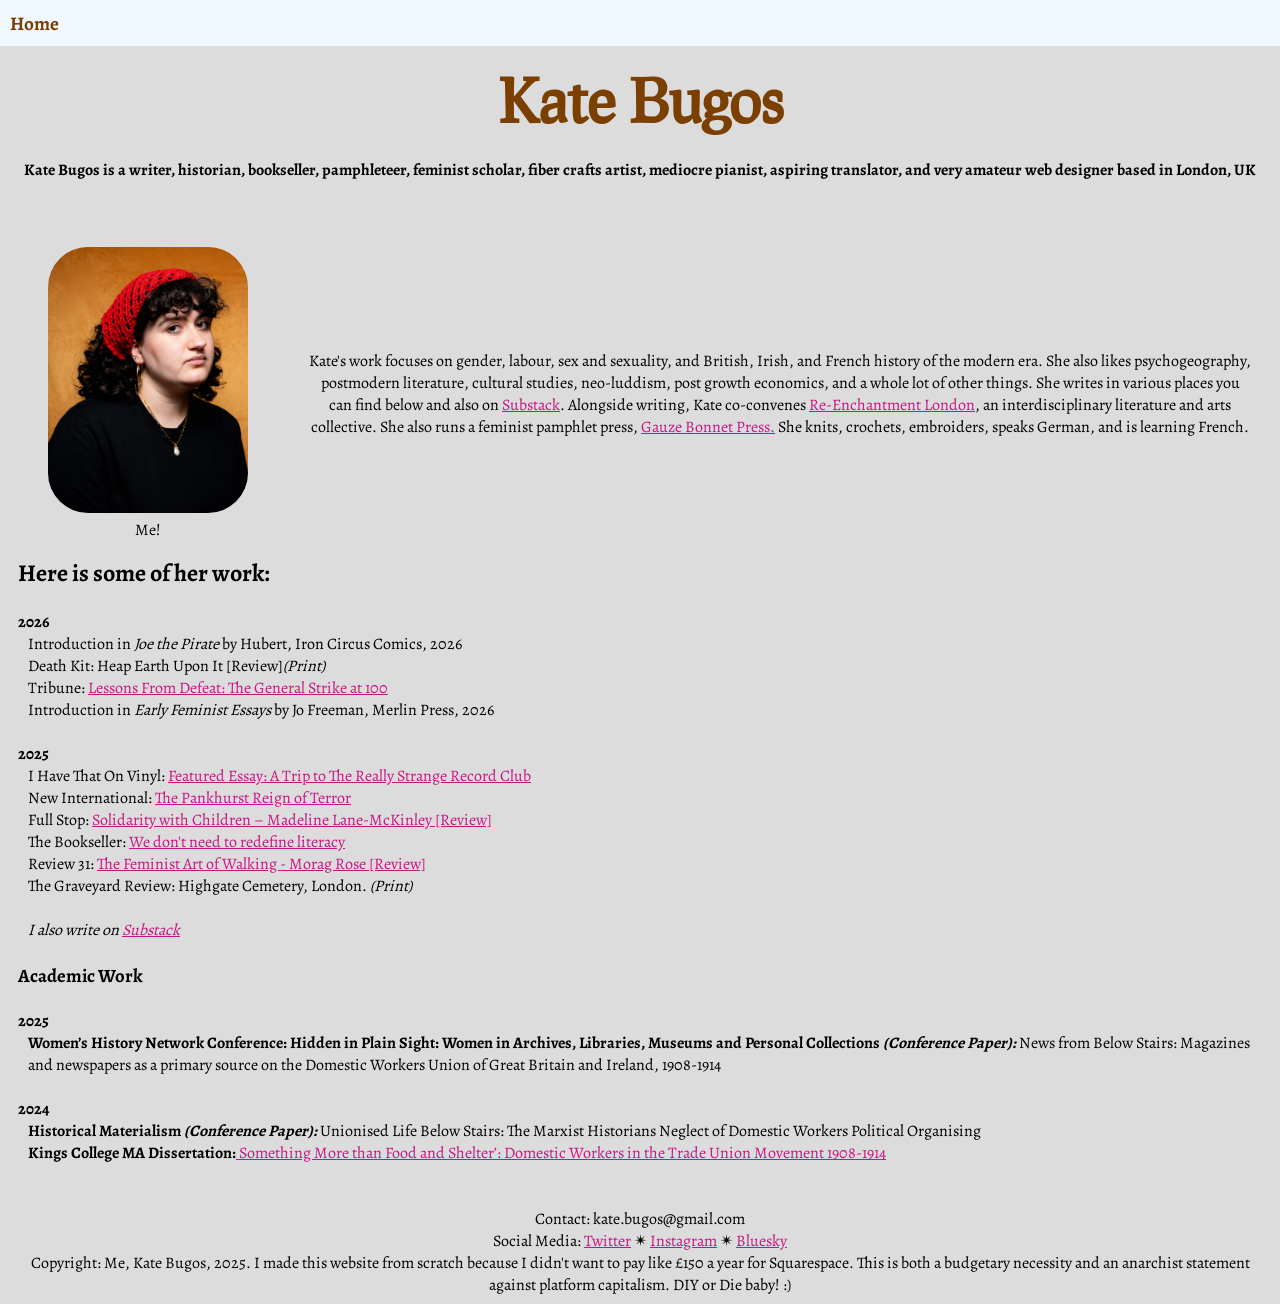
<file: index.html>
<!DOCTYPE html>
<html>
    <head>
        <title>Kate Bugos</title>
        <meta name="description" content="Kate Bugos is a writer, historian, bookseller, feminist scholar, fiber crafts artist, mediocre pianist, aspiring translator, and very amateur web designer based in London, UK">
        <link rel="icon" type="image/x-icon" href="Assets/favicon.ico">
        <meta name="robots" content="index, follow">
        <meta name="viewport" content="width=device-width, initial-scale=1">
        <link href="style.css" rel="stylesheet">
    </head>
    <body>
        <header>
          <nav>
            <ul>
              <li>
                <a href="index.html">Home</a>
              </li>
            </ul>
          </nav>
            <h1>Kate Bugos</h1>
        </header>
        <main>
            <div id="intro">
              <h4>Kate Bugos is a writer, historian, bookseller, pamphleteer, feminist scholar, fiber crafts artist, mediocre pianist, aspiring translator, and very amateur web designer based in London, UK</h4>
              <div class="about">
              <figure>
              <img src="Assets/katebugos2.jpg" alt="picture of kate" width="200" class="curvepic">
              <figcaption>Me!</figcaption>
              </figure>
              <p>Kate's work focuses on gender, labour, sex and sexuality, and British, Irish, and French history of the modern era. She also likes psychogeography, postmodern literature, cultural studies, neo-luddism, post growth economics, and a whole lot of other things.
              She writes in various places you can find below and also on <a href="https://katebugos.substack.com/">Substack</a>.
                Alongside writing, Kate co-convenes <a href="https://reenchantment.london/">Re-Enchantment London</a>, an interdisciplinary literature and arts collective. 
                She also runs a feminist pamphlet press, <a href="http://gauzebonnetpress.co.uk">Gauze Bonnet Press.</a>
                She knits, crochets, embroiders, speaks German, and is learning French. 
              </p>
              </div>
            </div>
            <div id="writing">
              <h2>Here is some of her work:</h2>
              <br>
                  <h4>2026</h4>
                  
              <p>
              Introduction in <i>Joe the Pirate</i> by Hubert, Iron Circus Comics, 2026
              <br>
              Death Kit: Heap Earth Upon It [Review]<em>(Print)</em>
              <br>
              Tribune: <a href="https://tribunemag.co.uk/2026/05/lessons-from-defeatthe-general-strike-at-100">Lessons From Defeat: The General Strike at 100</a>
              <br>
              Introduction in <i>Early Feminist Essays</i> by Jo Freeman, Merlin Press, 2026
              <br><br>
              <h4>2025</h4>
              <p>
              I Have That On Vinyl: <a href="https://ihavethatonvinyl.com/essays/a-trip-to-the-really-strange-record-club/">Featured Essay: A Trip to The Really Strange Record Club</a>
              <br>
              New International: <a href="https://www.newintermag.com/the-pankhurst-reign-of-terror/">The Pankhurst Reign of Terror</a>
              <br>
              Full Stop: <a href="https://www.full-stop.net/2025/11/19/reviews/kate-bugos/solidarity-with-children-madeline-lane-mckinley/">Solidarity with Children – Madeline Lane-McKinley [Review]</a>
              <br>
              The Bookseller: <a href="https://www.thebookseller.com/comment/we-do-not-need-to-redefine-literacy">We don't need to redefine literacy</a>
              <br>
              Review 31: <a href="http://review31.co.uk/article/view/950/making-space">The Feminist Art of Walking - Morag Rose [Review]</a>
              <br>
              The Graveyard Review: Highgate Cemetery, London. <em>(Print)</em>
              <br><br>
              <em>I also write on <a href="https://katebugos.substack.com/">Substack</a></em>
              </p>
            </div>
              <br>
            <div id="academic">
              <h3>Academic Work</h3>
                <br>
               <h4>2025</h4>
              <p>
               <strong>Women’s History Network Conference: Hidden in Plain Sight: Women in Archives, Libraries, Museums and Personal Collections <em>(Conference Paper):</em></strong> News from Below Stairs: Magazines and newspapers as a primary source on the Domestic Workers Union of Great Britain and Ireland, 1908-1914
              </p>
              <br>
               <h4>2024</h4>
              <p>
                <strong>Historical Materialism <em>(Conference Paper):</em></strong> Unionised Life Below Stairs: The Marxist Historians Neglect of Domestic Workers Political Organising
               <br>
                <strong>Kings College MA Dissertation:</strong><a href="Assets/katebugos-ma-dissertation.pdf" > Something More than Food and Shelter’: Domestic Workers in the Trade Union Movement 1908-1914</a>
              </p>
              <br><br>
            </div>
        </main>
        <footer>
            <p>Contact: kate.bugos@gmail.com
            <br>
            Social Media: 
              <a href="https://x.com/pulpy_fiction"> Twitter</a> ✴
              <a href="https://www.instagram.com/pulpy_fiction/">Instagram</a> ✴
              <a href="https://bsky.app/profile/pulpyfiction.bsky.social">Bluesky</a>
              <br>
            Copyright: Me, Kate Bugos, 2025. I made this website from scratch because I didn't want to pay like £150 a year for Squarespace. This is both a budgetary necessity and an anarchist statement against platform capitalism. DIY or Die baby! :)
            </p>
        </footer>
    </body>
</html>
</file>
<file: style.css>
@media only screen and (max-width: 480px) {
    .about {
        flex-direction:column;
        padding-bottom: 2em;
    }

    .booklist li {
        flex-direction: column;
    }
}

body {
    font-family: Alegreya, Garamomd;
    background-color:gainsboro;
}

a {
    color: mediumvioletred;
}

nav {
    border: 0;
    padding: 0;
    padding-bottom: 2em;
  
}

nav ul { 
    list-style-type: none;
    font-size: 1.2em;
    padding: 0;
    margin: 0;
    overflow: hidden;
    display: flex;
    position:fixed;
    top: 0;
    left: 0;
    width: 100%;
    background-color: aliceblue;
}

nav ul li {

    padding: 0.5em;
    display: block;
    font-weight: bold;
}

nav li a {
    color:#7B3F00;
    text-decoration: wavy;
}

 .curvepic {
    border-radius: 40px;
}

a:hover, a:visited:hover {
    color: limegreen;
}

a:visited {
    color: blueviolet;
}


h1 {
    font-family: Prociono;
    text-align:center;
    font-size: 60px;
    color: #7B3F00;
    margin: 20px 30px;
}

h2 {
    margin: 0px 10px; 
}

h3 {
    margin: 0px 10px;
}

h4 {
    margin: 0px 10px;
}

p {
    margin: 0px 20px;
}

#intro {
    text-align: center;
}

.about {
    display: flex;
    align-items: center;
    padding-top: 50px;
}

.indent {
    text-indent: 2em;
}


.booklist li {
    display: flex;
    text-align: center;

}

.booklist li img{
    margin: 2rem;
    display: flex;
    max-width: 200px;
}

.bookitem {
    display: flex;
}

.bookinfo {
    padding-top: 3rem;
}


footer {
    text-align: center;
}

@font-face {
    font-family: Prociono;
    src: url(Fonts/Prociono-Regular-webfont.ttf);
}

@font-face {
    font-family: Alegreya;
    src: url(Fonts/Alegreya/Alegreya-VariableFont_wght.ttf);
}

@font-face {
    font-family: Sniglet;
    src: url(Fonts/sniglet-master/Sniglet\ Regular.otf);
}
</file>
